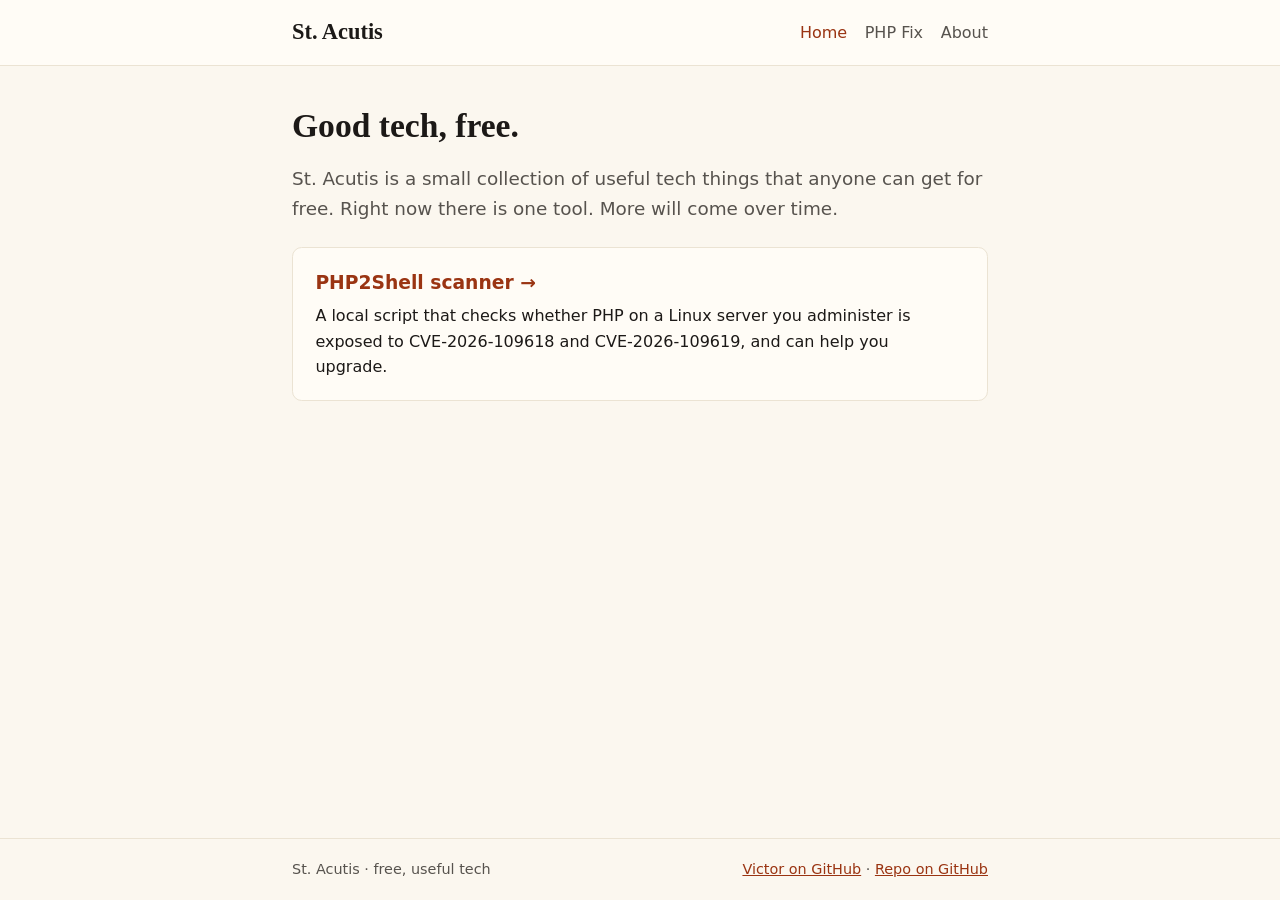
<file: index.html>
<!DOCTYPE html>
<html lang="en">
<head>
<meta charset="utf-8">
<meta name="viewport" content="width=device-width, initial-scale=1">
<title>St. Acutis — good tech, free</title>
<meta name="description" content="St. Acutis is a small collection of good tech things you can get for free.">
<link rel="icon" href="/favicon.svg" type="image/svg+xml">
<link rel="stylesheet" href="/style.css">
</head>
<body>
<header><div class="bar"><a class="logo" href="/">St. Acutis</a>
<nav><a href="/" aria-current="page">Home</a><a href="/phpfix/">PHP Fix</a><a href="/about/">About</a></nav></div></header>
<main>
<h1>Good tech, free.</h1>
<p class="lede">St. Acutis is a small collection of useful tech things that anyone can get for free. Right now there is one tool. More will come over time.</p>
<a class="card" href="/phpfix/"><h3>PHP2Shell scanner &rarr;</h3><p>A local script that checks whether PHP on a Linux server you administer is exposed to CVE-2026-109618 and CVE-2026-109619, and can help you upgrade.</p></a>
</main>
<footer><div class="bar"><span>St. Acutis · free, useful tech</span><span><a href="https://github.com/VictorSoaresDev">Victor on GitHub</a> · <a href="https://github.com/VictorSoaresDev/stacutis-phpfix">Repo on GitHub</a></span></div></footer>
</body>
</html>
</file>
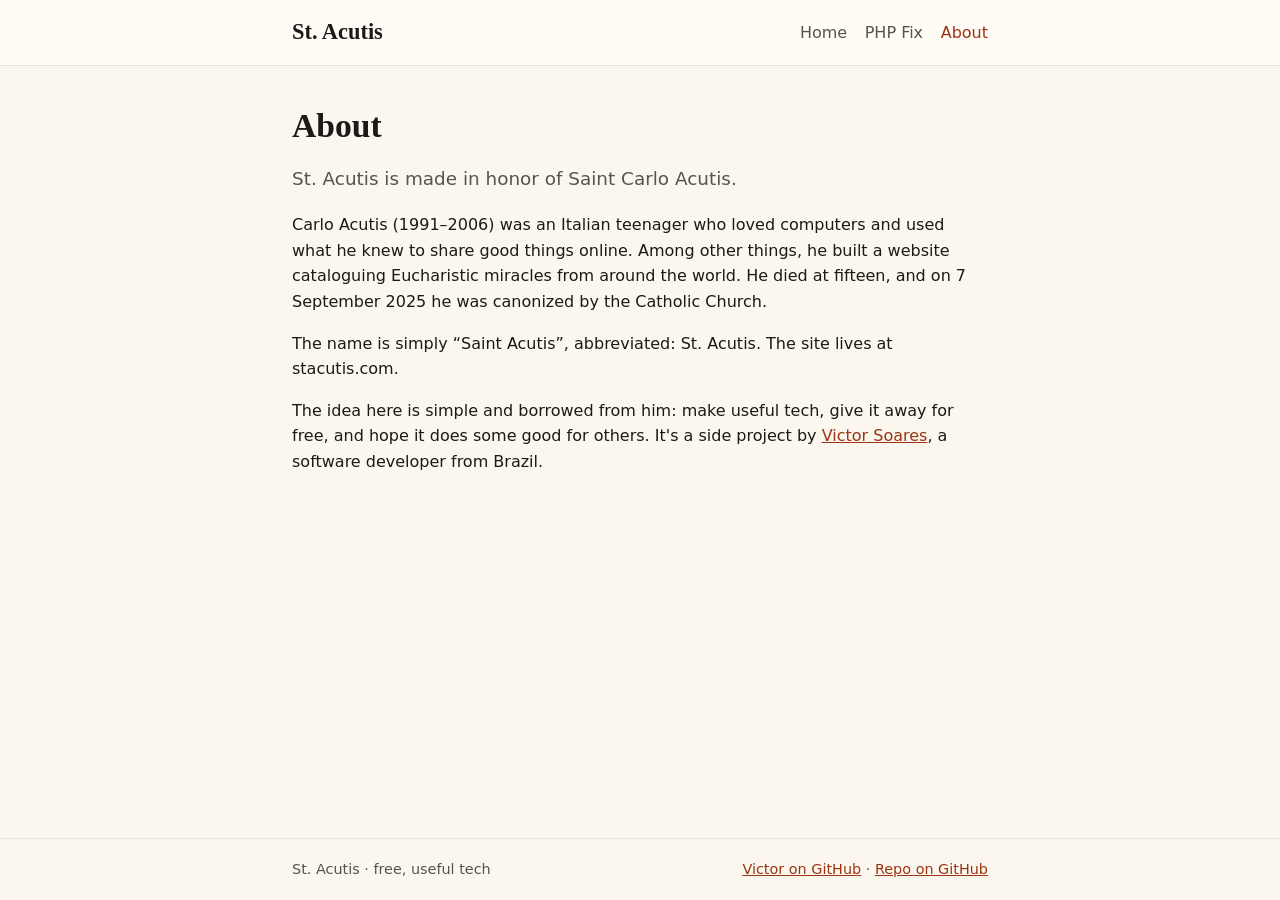
<file: about/index.html>
<!DOCTYPE html>
<html lang="en">
<head>
<meta charset="utf-8">
<meta name="viewport" content="width=device-width, initial-scale=1">
<title>About — St. Acutis</title>
<meta name="description" content="Why St. Acutis exists, and the name behind it.">
<link rel="icon" href="/favicon.svg" type="image/svg+xml">
<link rel="stylesheet" href="/style.css">
</head>
<body>
<header><div class="bar"><a class="logo" href="/">St. Acutis</a>
<nav><a href="/">Home</a><a href="/phpfix/">PHP Fix</a><a href="/about/" aria-current="page">About</a></nav></div></header>
<main>
<h1>About</h1>
<p class="lede">St. Acutis is made in honor of Saint Carlo Acutis.</p>
<p>Carlo Acutis (1991–2006) was an Italian teenager who loved computers and used what he knew to share good things online. Among other things, he built a website cataloguing Eucharistic miracles from around the world. He died at fifteen, and on 7 September 2025 he was canonized by the Catholic Church.</p>
<p>The name is simply “Saint Acutis”, abbreviated: St. Acutis. The site lives at stacutis.com.</p>
<p>The idea here is simple and borrowed from him: make useful tech, give it away for free, and hope it does some good for others. It's a side project by <a href="https://github.com/VictorSoaresDev">Victor Soares</a>, a software developer from Brazil.</p>
</main>
<footer><div class="bar"><span>St. Acutis · free, useful tech</span><span><a href="https://github.com/VictorSoaresDev">Victor on GitHub</a> · <a href="https://github.com/VictorSoaresDev/stacutis-phpfix">Repo on GitHub</a></span></div></footer>
</body>
</html>
</file>
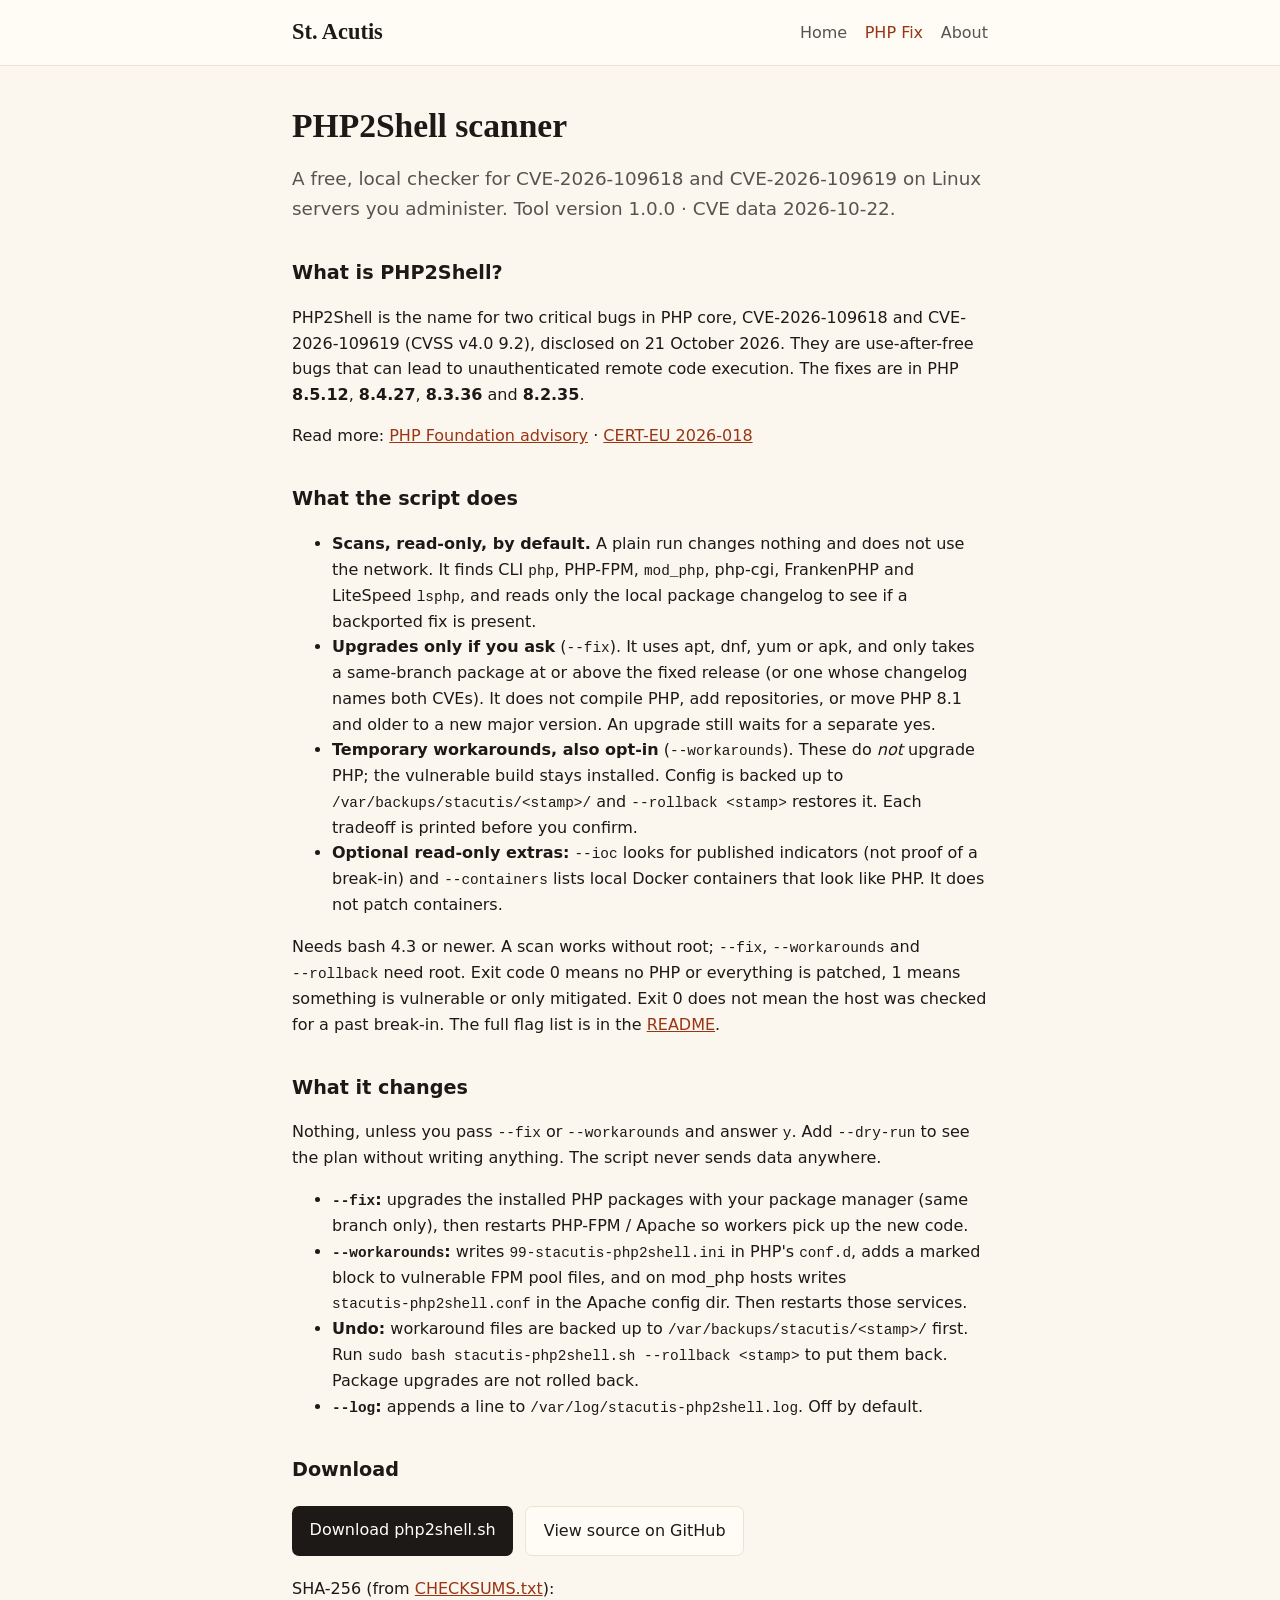
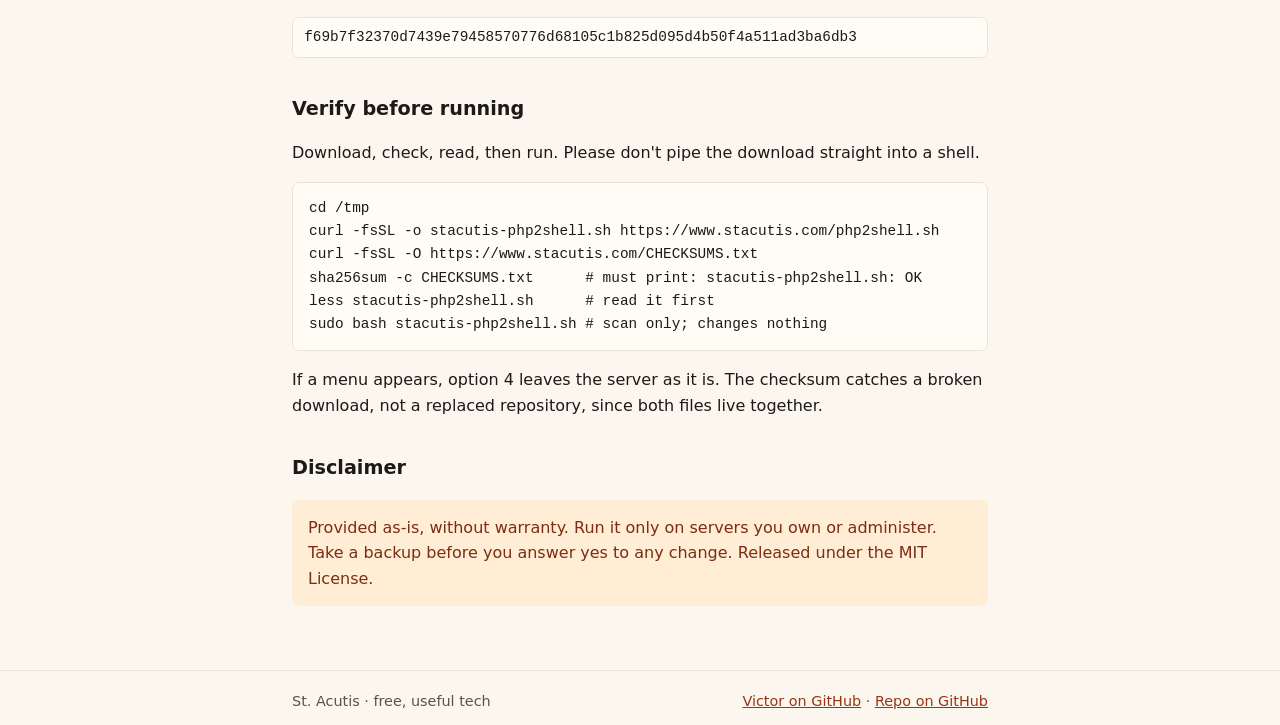
<file: phpfix/index.html>
<!DOCTYPE html>
<html lang="en">
<head>
<meta charset="utf-8">
<meta name="viewport" content="width=device-width, initial-scale=1">
<title>PHP2Shell scanner | St. Acutis</title>
<meta name="description" content="A free local scanner for CVE-2026-109618 and CVE-2026-109619 (PHP2Shell).">
<link rel="icon" href="/favicon.svg" type="image/svg+xml">
<link rel="stylesheet" href="/style.css">
</head>
<body>
<header><div class="bar"><a class="logo" href="/">St. Acutis</a>
<nav><a href="/">Home</a><a href="/phpfix/" aria-current="page">PHP Fix</a><a href="/about/">About</a></nav></div></header>
<main>
<h1>PHP2Shell scanner</h1>
<p class="lede">A free, local checker for CVE-2026-109618 and CVE-2026-109619 on Linux servers you administer. Tool version 1.0.0 · CVE data 2026-10-22.</p>

<h2>What is PHP2Shell?</h2>
<p>PHP2Shell is the name for two critical bugs in PHP core, CVE-2026-109618 and CVE-2026-109619 (CVSS v4.0 9.2), disclosed on 21 October 2026. They are use-after-free bugs that can lead to unauthenticated remote code execution. The fixes are in PHP <strong>8.5.12</strong>, <strong>8.4.27</strong>, <strong>8.3.36</strong> and <strong>8.2.35</strong>.</p>
<p>Read more: <a href="https://thephp.foundation/blog/2026/10/21/todays-php-security-release-and-how-were-strengthening-php-security/">PHP Foundation advisory</a> · <a href="https://www.cert.europa.eu/publications/security-advisories/2026-018/">CERT-EU 2026-018</a></p>

<h2>What the script does</h2>
<ul>
<li><strong>Scans, read-only, by default.</strong> A plain run changes nothing and does not use the network. It finds CLI <code>php</code>, PHP-FPM, <code>mod_php</code>, php-cgi, FrankenPHP and LiteSpeed <code>lsphp</code>, and reads only the local package changelog to see if a backported fix is present.</li>
<li><strong>Upgrades only if you ask</strong> (<code>--fix</code>). It uses apt, dnf, yum or apk, and only takes a same-branch package at or above the fixed release (or one whose changelog names both CVEs). It does not compile PHP, add repositories, or move PHP 8.1 and older to a new major version. An upgrade still waits for a separate yes.</li>
<li><strong>Temporary workarounds, also opt-in</strong> (<code>--workarounds</code>). These do <em>not</em> upgrade PHP; the vulnerable build stays installed. Config is backed up to <code>/var/backups/stacutis/&lt;stamp&gt;/</code> and <code>--rollback &lt;stamp&gt;</code> restores it. Each tradeoff is printed before you confirm.</li>
<li><strong>Optional read-only extras:</strong> <code>--ioc</code> looks for published indicators (not proof of a break-in) and <code>--containers</code> lists local Docker containers that look like PHP. It does not patch containers.</li>
</ul>
<p>Needs bash 4.3 or newer. A scan works without root; <code>--fix</code>, <code>--workarounds</code> and <code>--rollback</code> need root. Exit code 0 means no PHP or everything is patched, 1 means something is vulnerable or only mitigated. Exit 0 does not mean the host was checked for a past break-in. The full flag list is in the <a href="https://github.com/VictorSoaresDev/stacutis-phpfix#readme">README</a>.</p>

<h2>What it changes</h2>
<p>Nothing, unless you pass <code>--fix</code> or <code>--workarounds</code> and answer <code>y</code>. Add <code>--dry-run</code> to see the plan without writing anything. The script never sends data anywhere.</p>
<ul>
<li><strong><code>--fix</code>:</strong> upgrades the installed PHP packages with your package manager (same branch only), then restarts PHP-FPM / Apache so workers pick up the new code.</li>
<li><strong><code>--workarounds</code>:</strong> writes <code>99-stacutis-php2shell.ini</code> in PHP's <code>conf.d</code>, adds a marked block to vulnerable FPM pool files, and on mod_php hosts writes <code>stacutis-php2shell.conf</code> in the Apache config dir. Then restarts those services.</li>
<li><strong>Undo:</strong> workaround files are backed up to <code>/var/backups/stacutis/&lt;stamp&gt;/</code> first. Run <code>sudo bash stacutis-php2shell.sh --rollback &lt;stamp&gt;</code> to put them back. Package upgrades are not rolled back.</li>
<li><strong><code>--log</code>:</strong> appends a line to <code>/var/log/stacutis-php2shell.log</code>. Off by default.</li>
</ul>

<h2>Download</h2>
<div class="actions">
<a class="button" href="https://www.stacutis.com/php2shell.sh" download="stacutis-php2shell.sh">Download php2shell.sh</a>
<a class="button alt" href="https://github.com/VictorSoaresDev/stacutis-phpfix">View source on GitHub</a>
</div>
<p>SHA-256 (from <a href="https://www.stacutis.com/CHECKSUMS.txt">CHECKSUMS.txt</a>):</p>
<code class="hash">f69b7f32370d7439e79458570776d68105c1b825d095d4b50f4a511ad3ba6db3</code>

<h2>Verify before running</h2>
<p>Download, check, read, then run. Please don't pipe the download straight into a shell.</p>
<pre><code>cd /tmp
curl -fsSL -o stacutis-php2shell.sh https://www.stacutis.com/php2shell.sh
curl -fsSL -O https://www.stacutis.com/CHECKSUMS.txt
sha256sum -c CHECKSUMS.txt      # must print: stacutis-php2shell.sh: OK
less stacutis-php2shell.sh      # read it first
sudo bash stacutis-php2shell.sh # scan only; changes nothing</code></pre>
<p>If a menu appears, option 4 leaves the server as it is. The checksum catches a broken download, not a replaced repository, since both files live together.</p>

<h2>Disclaimer</h2>
<p class="warn">Provided as-is, without warranty. Run it only on servers you own or administer. Take a backup before you answer yes to any change. Released under the MIT License.</p>
</main>
<footer><div class="bar"><span>St. Acutis · free, useful tech</span><span><a href="https://github.com/VictorSoaresDev">Victor on GitHub</a> · <a href="https://github.com/VictorSoaresDev/stacutis-phpfix">Repo on GitHub</a></span></div></footer>
</body>
</html>
</file>
<file: style.css>
:root{--ink:#1c1917;--muted:#57534e;--line:#ebe3d3;--paper:#FBF7EF;--card:#FFFCF6;--accent:#9a3412;--warn-bg:#ffedd5}
*{box-sizing:border-box}
body{margin:0;font-family:ui-sans-serif,system-ui,-apple-system,"Segoe UI",Roboto,sans-serif;color:var(--ink);background:var(--paper);line-height:1.6}
a{color:var(--accent)}
header{border-bottom:1px solid var(--line);background:var(--card)}
.bar{max-width:46rem;margin:0 auto;padding:.9rem 1.25rem;display:flex;flex-wrap:wrap;gap:.5rem 1.5rem;align-items:center;justify-content:space-between}
.logo{font-family:Georgia,"Iowan Old Style",serif;font-weight:700;font-size:1.4rem;color:var(--ink);text-decoration:none}
nav a{margin-left:1.1rem;color:var(--muted);text-decoration:none}nav a:first-child{margin-left:0}
nav a:hover,nav a[aria-current]{color:var(--accent)}
main{max-width:46rem;margin:0 auto;padding:2.5rem 1.25rem 3rem}
h1{font-family:Georgia,serif;font-size:2.1rem;line-height:1.2;margin:0 0 .75rem}
h2{font-size:1.2rem;margin:2.2rem 0 .5rem}
.lede{font-size:1.15rem;color:var(--muted)}
.card{display:block;background:var(--card);border:1px solid var(--line);border-radius:.6rem;padding:1.25rem 1.4rem;text-decoration:none;color:var(--ink);margin-top:1.5rem;transition:border-color .15s}
.card:hover{border-color:var(--accent)}.card h3{margin:0 0 .3rem;color:var(--accent)}.card p{margin:0}
.warn{background:var(--warn-bg);color:#7c2d12;padding:.9rem 1rem;border-radius:.5rem}
.actions{display:flex;flex-wrap:wrap;gap:.75rem;margin:1.25rem 0}
.button{display:inline-block;background:var(--ink);color:#fff;text-decoration:none;padding:.7rem 1.1rem;border-radius:.45rem}
.button.alt{background:var(--card);color:var(--ink);border:1px solid var(--line)}
code,pre{font-family:ui-monospace,Menlo,Consolas,monospace;font-size:.9rem}
pre{background:var(--card);border:1px solid var(--line);padding:.9rem 1rem;overflow-x:auto;border-radius:.45rem}
.hash{word-break:break-all;background:var(--card);border:1px solid var(--line);padding:.5rem .7rem;border-radius:.4rem;display:block}
.table-wrap{overflow-x:auto}
table{border-collapse:collapse;width:100%;font-size:.95rem}th,td{text-align:left;padding:.45rem .5rem;border-bottom:1px solid var(--line);vertical-align:top}
footer{border-top:1px solid var(--line);color:var(--muted);font-size:.9rem}
footer .bar{padding:1.2rem 1.25rem}
li code,p code{white-space:nowrap}
body{min-height:100vh;display:flex;flex-direction:column}
main{flex:1 0 auto;width:100%;box-sizing:border-box}
footer{flex-shrink:0}
</file>
